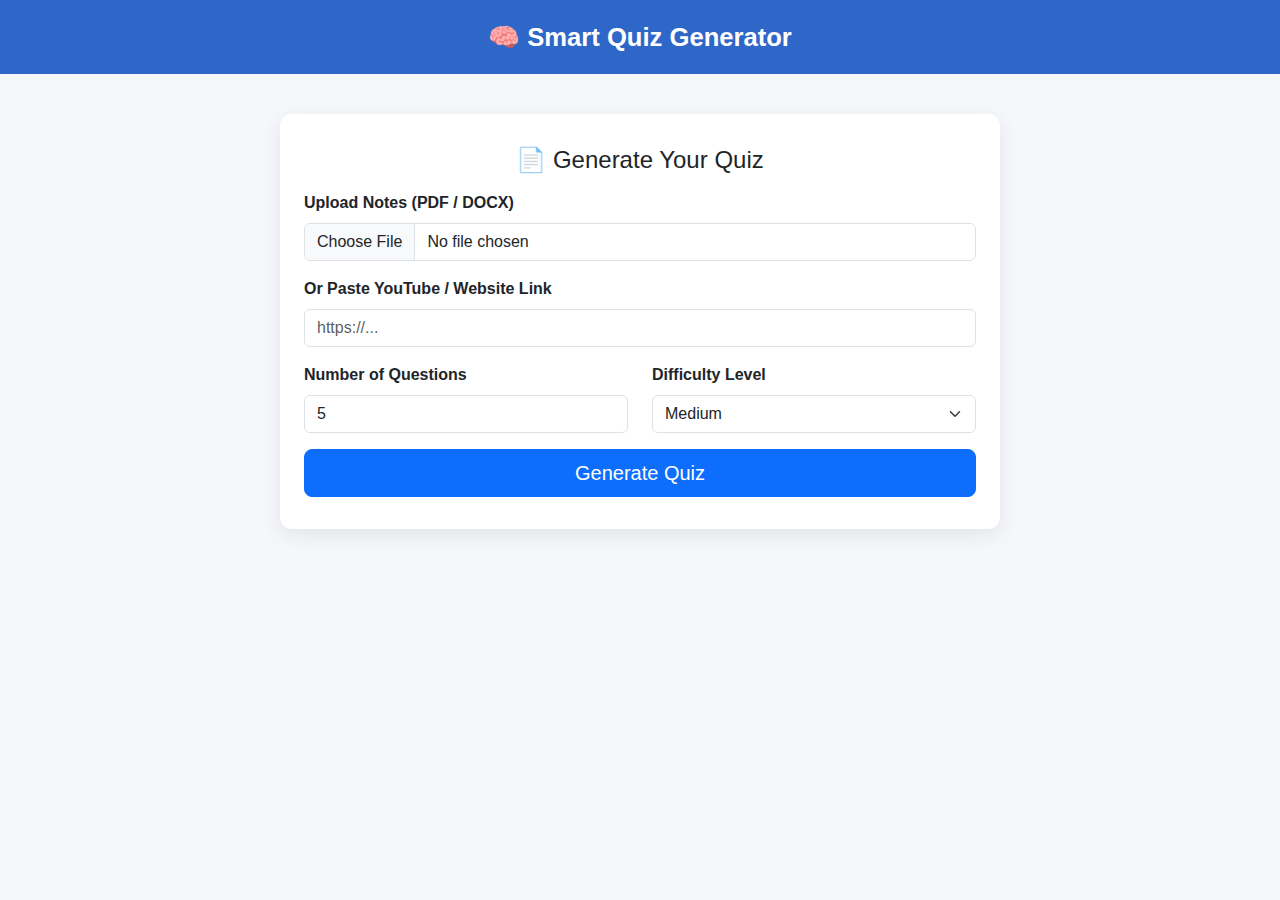
<file: Index.html>
<!DOCTYPE html>
<html lang="en">
<head>
  <meta charset="utf-8" />
  <meta name="viewport" content="width=device-width, initial-scale=1" />
  <title>Smart Quiz Generator</title>

  <!-- ✅ Bootstrap -->
  <link href="https://cdn.jsdelivr.net/npm/bootstrap@5.3.3/dist/css/bootstrap.min.css" rel="stylesheet">
  <link rel="stylesheet" href="style.css" />
</head>

<body>
  <header>Smart Quiz Generator</header>

  <main>
    <div class="page-container slide-home" id="pageContainer">

      <!-- 🏠 Home Page -->
      <section id="homePage">
        <h4 class="mb-3 text-center">📄 Generate Your Quiz</h4>
        <form id="quizForm">
          <div class="mb-3">
            <label class="form-label fw-semibold">Upload Notes (PDF / DOCX)</label>
            <input id="file" type="file" accept=".pdf,.docx" class="form-control" />
          </div>

          <div class="mb-3">
            <label class="form-label fw-semibold">Or Paste YouTube / Website Link</label>
            <input id="link" type="text" class="form-control" placeholder="https://..." />
          </div>

          <div class="row">
            <div class="col-md-6 mb-3">
              <label class="form-label fw-semibold">Number of Questions</label>
              <input id="numQuestions" type="number" min="1" max="100" value="5" class="form-control" />
            </div>
            <div class="col-md-6 mb-3">
              <label class="form-label fw-semibold">Difficulty Level</label>
              <select id="level" class="form-select">
                <option>Easy</option>
                <option selected>Medium</option>
                <option>Hard</option>
              </select>
            </div>
          </div>

          <div class="d-grid">
            <button type="submit" class="btn btn-primary btn-lg">Generate Quiz</button>
          </div>
        </form>
      </section>

      <!-- 🧩 Quiz Page -->
      <section id="quizPage">
        <h4 class="mb-3 text-center">🧩 Your Quiz</h4>
        <div id="quizContainer"></div>
        <div id="resultSummary" class="hidden"></div>

        <div class="d-flex gap-3 mt-4">
          <button id="showResults" class="btn btn-success flex-fill">Show Results</button>
          <button id="homeBtn" class="btn btn-secondary flex-fill">🏠 Go Home</button>
        </div>
      </section>
    </div>
  </main>

  <!-- Loader -->
  <div id="loadingOverlay">
    <div class="loader-box text-center">
      <div class="spinner-border text-primary mb-3" role="status"></div>
      <div>Generating your quiz... Please wait</div>
    </div>
  </div>

  <script src="https://cdn.jsdelivr.net/npm/bootstrap@5.3.3/dist/js/bootstrap.bundle.min.js"></script>
  <script src="script.js"></script>
</body>
</html>
</file>
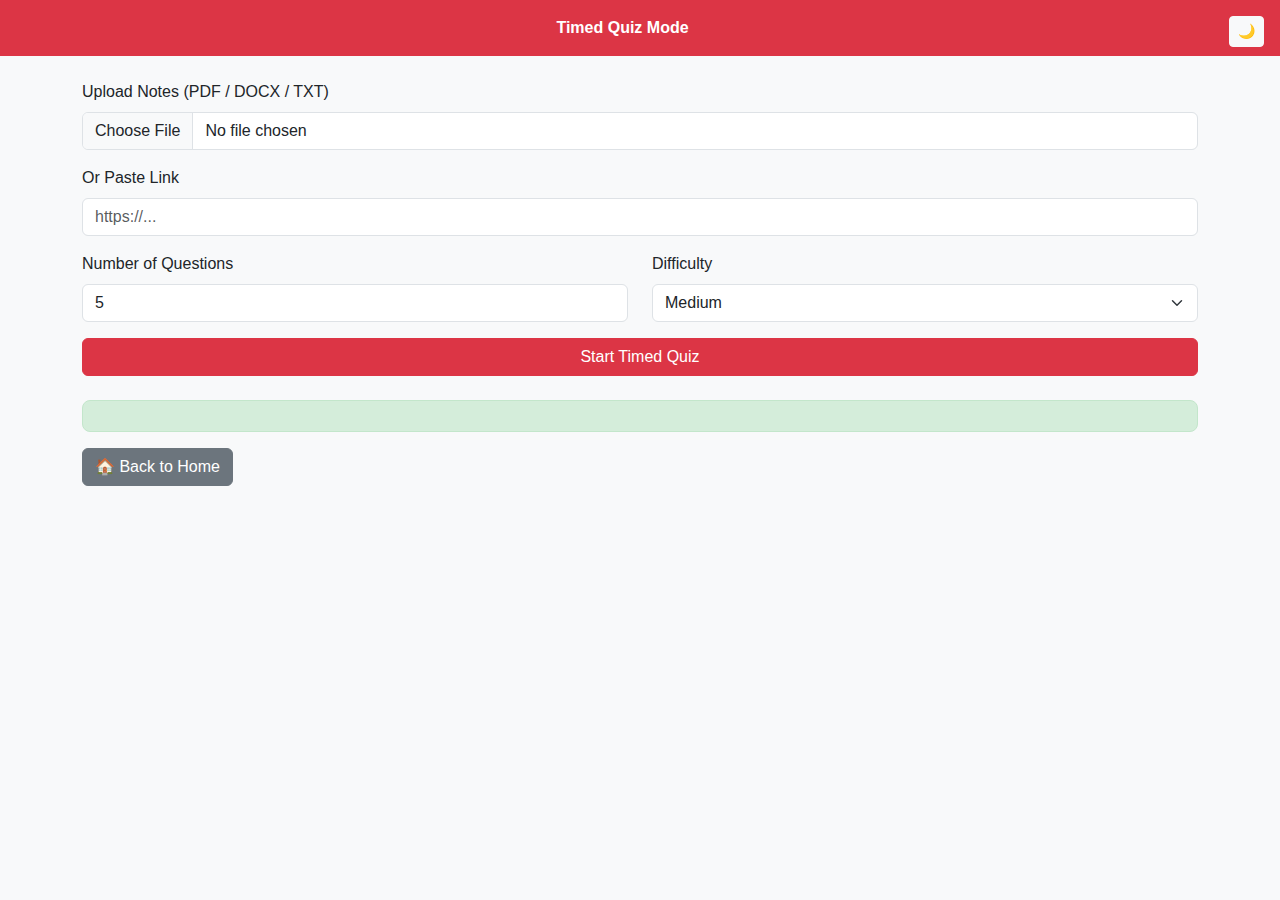
<file: timer-quiz.html>
<!DOCTYPE html>
<html lang="en">
<head>
  <meta charset="utf-8" />
  <meta name="viewport" content="width=device-width, initial-scale=1" />
  <title>Timed Quiz - Smart Quiz Generator</title>
  <link href="https://cdn.jsdelivr.net/npm/bootstrap@5.3.3/dist/css/bootstrap.min.css" rel="stylesheet" />
  <link rel="stylesheet" href="timer-quiz.css" />
</head>
<body>
  <header class="text-white bg-danger p-3 text-center fw-bold">
    Timed Quiz Mode
    <button id="themeToggle" class="btn btn-sm btn-light float-end">🌙</button>
  </header>

  <main class="container my-4">
    <form id="timerQuizForm" class="mb-4">
      <div class="mb-3">
        <label for="fileInput" class="form-label">Upload Notes (PDF / DOCX / TXT)</label>
        <input type="file" accept=".pdf,.docx,.txt" id="fileInput" class="form-control" />
      </div>
      <div class="mb-3">
        <label for="linkInput" class="form-label">Or Paste Link</label>
        <input type="url" id="linkInput" placeholder="https://..." class="form-control" />
      </div>
      <div class="row mb-3">
        <div class="col">
          <label for="numQuestions" class="form-label">Number of Questions</label>
          <input type="number" id="numQuestions" class="form-control" min="1" max="100" value="5" />
        </div>
        <div class="col">
          <label for="level" class="form-label">Difficulty</label>
          <select id="level" class="form-select">
            <option>Easy</option>
            <option selected>Medium</option>
            <option>Hard</option>
          </select>
        </div>
      </div>
      <button type="submit" class="btn btn-danger w-100">Start Timed Quiz</button>
    </form>

    <div id="timerDisplay" class="fs-4 mb-3 text-danger fw-bold" style="display:none;">
      Time left: <span id="time">0</span> seconds
    </div>

    <div id="quizContainer"></div>

    <div id="resultSummary" class="mt-3"></div>

    <button id="homeBtn" class="btn btn-secondary mt-3">🏠 Back to Home</button>
  </main>

  <div id="loadingOverlay" class="d-none fixed-top vw-100 vh-100 bg-white bg-opacity-75 d-flex align-items-center justify-content-center">
    <div class="spinner-border text-danger" role="status"></div>
    <span class="ms-3">Generating your quiz... Please wait</span>
  </div>

  <script src="https://cdn.jsdelivr.net/npm/bootstrap@5.3.3/dist/js/bootstrap.bundle.min.js"></script>
  <script src="timer-quiz.js"></script>
</body>
</html>
</file>
<file: style.css>
body {
  background: #f5f7fa;
  font-family: "Segoe UI", Tahoma, sans-serif;
  overflow-x: hidden;
}

header {
  background: #2f67c8;
  color: white;
  text-align: center;
  padding: 18px 0;
  font-size: 1.6rem;
  font-weight: 600;
}
header::before { content: "🧠 "; }

main {
  max-width: 720px;
  margin: 40px auto;
  background: white;
  border-radius: 12px;
  box-shadow: 0 6px 20px rgba(0, 0, 0, 0.08);
  overflow: hidden;
  position: relative;
}

/* Slide pages */
.page-container {
  display: flex;
  width: 200%;
  transition: transform 0.5s ease-in-out;
}
section { width: 50%; flex-shrink: 0; padding: 32px 24px; }
.slide-home { transform: translateX(0%); }
.slide-quiz { transform: translateX(-50%); }

.question-block {
  background: #f8faff;
  border: 1px solid #e0e7f5;
  border-radius: 10px;
  padding: 16px 18px;
  margin-bottom: 18px;
  transition: border 0.3s ease;
}

.option { display: flex; align-items: flex-start; gap: 8px; margin: 6px 0; }

/* Expand/Collapse Button */
.toggle-btn {
  font-size: 0.85rem;
  padding: 3px 8px;
  transition: all 0.2s ease;
}
.toggle-btn:hover { transform: scale(1.03); }

/* Explanation slide animation */
.explanation-slide {
  background: #eef4ff;
  border-left: 3px solid #007bff;
  padding: 8px 10px;
  border-radius: 6px;
  font-style: italic;
  color: #0d6efd;
  margin-top: 8px;
  max-height: 0;
  overflow: hidden;
  transition: max-height 0.4s ease-in-out, padding 0.3s ease;
}
.explanation-slide.hidden {
  max-height: 0;
  padding: 0 10px;
}

.border-success { border: 2px solid #28a745 !important; }
.border-danger { border: 2px solid #dc3545 !important; }

#loadingOverlay {
  position: fixed;
  top: 0; left: 0;
  width: 100%; height: 100%;
  background: rgba(255,255,255,0.8);
  display: none;
  align-items: center;
  justify-content: center;
  z-index: 2000;
  backdrop-filter: blur(2px);
  opacity: 0;
  transition: opacity 0.3s ease;
}
#loadingOverlay.show { display: flex; opacity: 1; }

.hidden { display: none; }

.option {
  border: 1px solid transparent;
  border-radius: 6px;
  padding: 4px 8px;
  transition: all 0.2s ease;
}

.option.border-success {
  border-color: #28a745 !important;
  background: #e9fbe9;
}

.option.border-danger {
  border-color: #dc3545 !important;
  background: #fdeaea;
}

.result-icon {
  font-size: 1.1rem;
}
</file>
<file: timer-quiz.css>
body {
  background: #f8f9fa;
  font-family: "Segoe UI", Tahoma, Geneva, Verdana, sans-serif;
  min-height: 100vh;
}

#quizContainer {
  margin-top: 20px;
}

.question-block {
  background: white;
  padding: 15px 20px;
  border-radius: 10px;
  box-shadow: 0 3px 10px rgb(0 0 0 / 0.1);
  margin-bottom: 15px;
  border: 1px solid #dee2e6;
}

.option {
  display: flex;
  align-items: center;
  padding: 8px 12px;
  border-radius: 6px;
  margin: 8px 0;
  cursor: pointer;
  border: 1px solid transparent;
}

.option:hover {
  background-color: #f1f1f1;
}

.option.selected {
  border-color: #dc3545;
  background-color: #f8d7da;
}

.option input {
  margin-right: 10px;
}

#resultSummary {
  padding: 15px;
  background: #d4edda;
  border-radius: 8px;
  border: 1px solid #c3e6cb;
  font-weight: 600;
}

body.dark {
  background: #212529;
  color: #e9ecef;
}

body.dark .question-block {
  background: #343a40;
  border-color: #495057;
}

body.dark .option.selected {
  background-color: #6f1a1a;
  border-color: #bb2d3b;
}

body.dark #resultSummary {
  background: #155724;
  border-color: #19692c;
  color: #d4edda;
}
</file>
